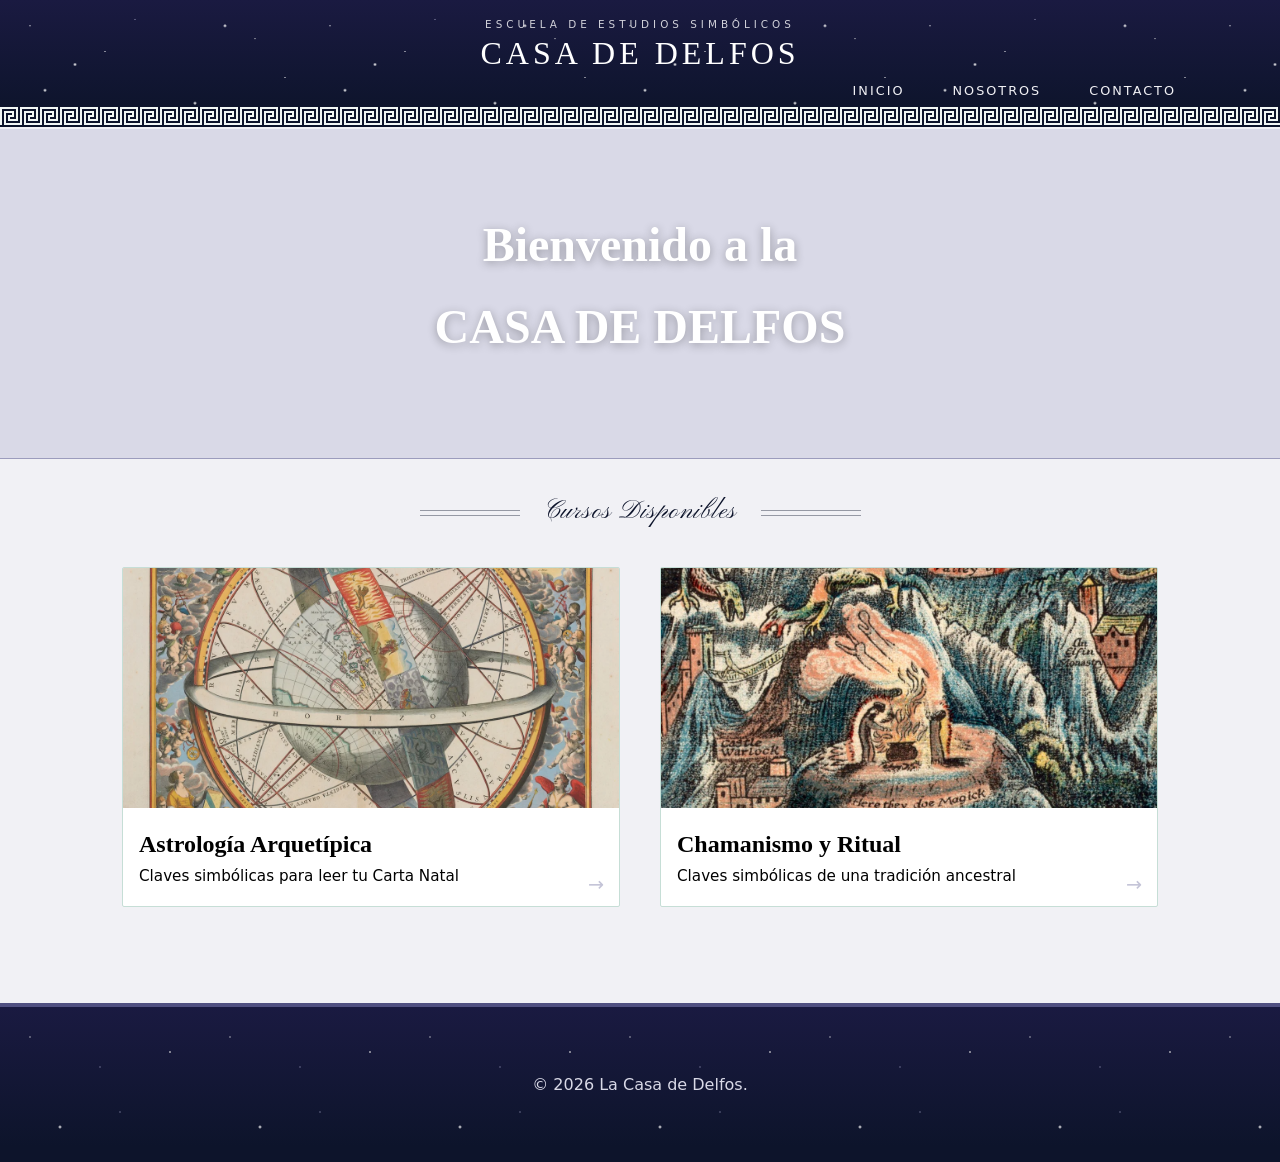
<file: index.html>
<!DOCTYPE html>
<html lang="es">
<head>
    <meta charset="UTF-8">
    <meta name="viewport" content="width=device-width, initial-scale=1.0">
    <meta name="description" content="Casa de Delfos">
    <title>Casa de Delfos</title>
    <link rel="stylesheet" href="styles.css">
    <script src="componentes.js"></script>
</head>
<body>

    <mi-header></mi-header>

    <section class="carousel-container">
        <div class="carousel-track">
            <div class="slide slide-1">
                <div class="container">
                    <h2>Bienvenido a la<br>CASA DE DELFOS</h2>
                </div>
            </div>
            <div class="slide slide-2">
                <div class="container">
                    <h2>Astrología Arquetípica</h2>
                </div>
            </div>
            <div class="slide slide-3">
                <div class="container">
                    <h2>Chamanismo y Ritual</h2>
                </div>
            </div>
        </div>
    </section>

    <main class="container">
       <h2 class="section-title">Cursos Disponibles</h2>
        
        <div class="grid-talleres">
            <a href="astrologia.html" class="card">
                <div class="card-img" style="background-image: url('astrologia.png');"></div>
                <div class="card-content">
                    <h3 class="card-title">Astrología Arquetípica</h3>
                    <p class="card-desc">Claves simbólicas para leer tu Carta Natal</p>
                    <span class="card-link">Inscríbete &rarr;</span>
                </div>
            </a>

            <a href="chamanismo.html" class="card">
                <div class="card-img" style="background-image: url('chamanismo.png');"></div>
                <div class="card-content">
                    <h3 class="card-title">Chamanismo y Ritual</h3>
                    <p class="card-desc">Claves simbólicas de una tradición ancestral</p>
                    <span class="card-link">Inscríbete &rarr;</span>
                </div>
            </a>
        </div>
    </main>

    <mi-footer></mi-footer>

</body>
</html>
</file>
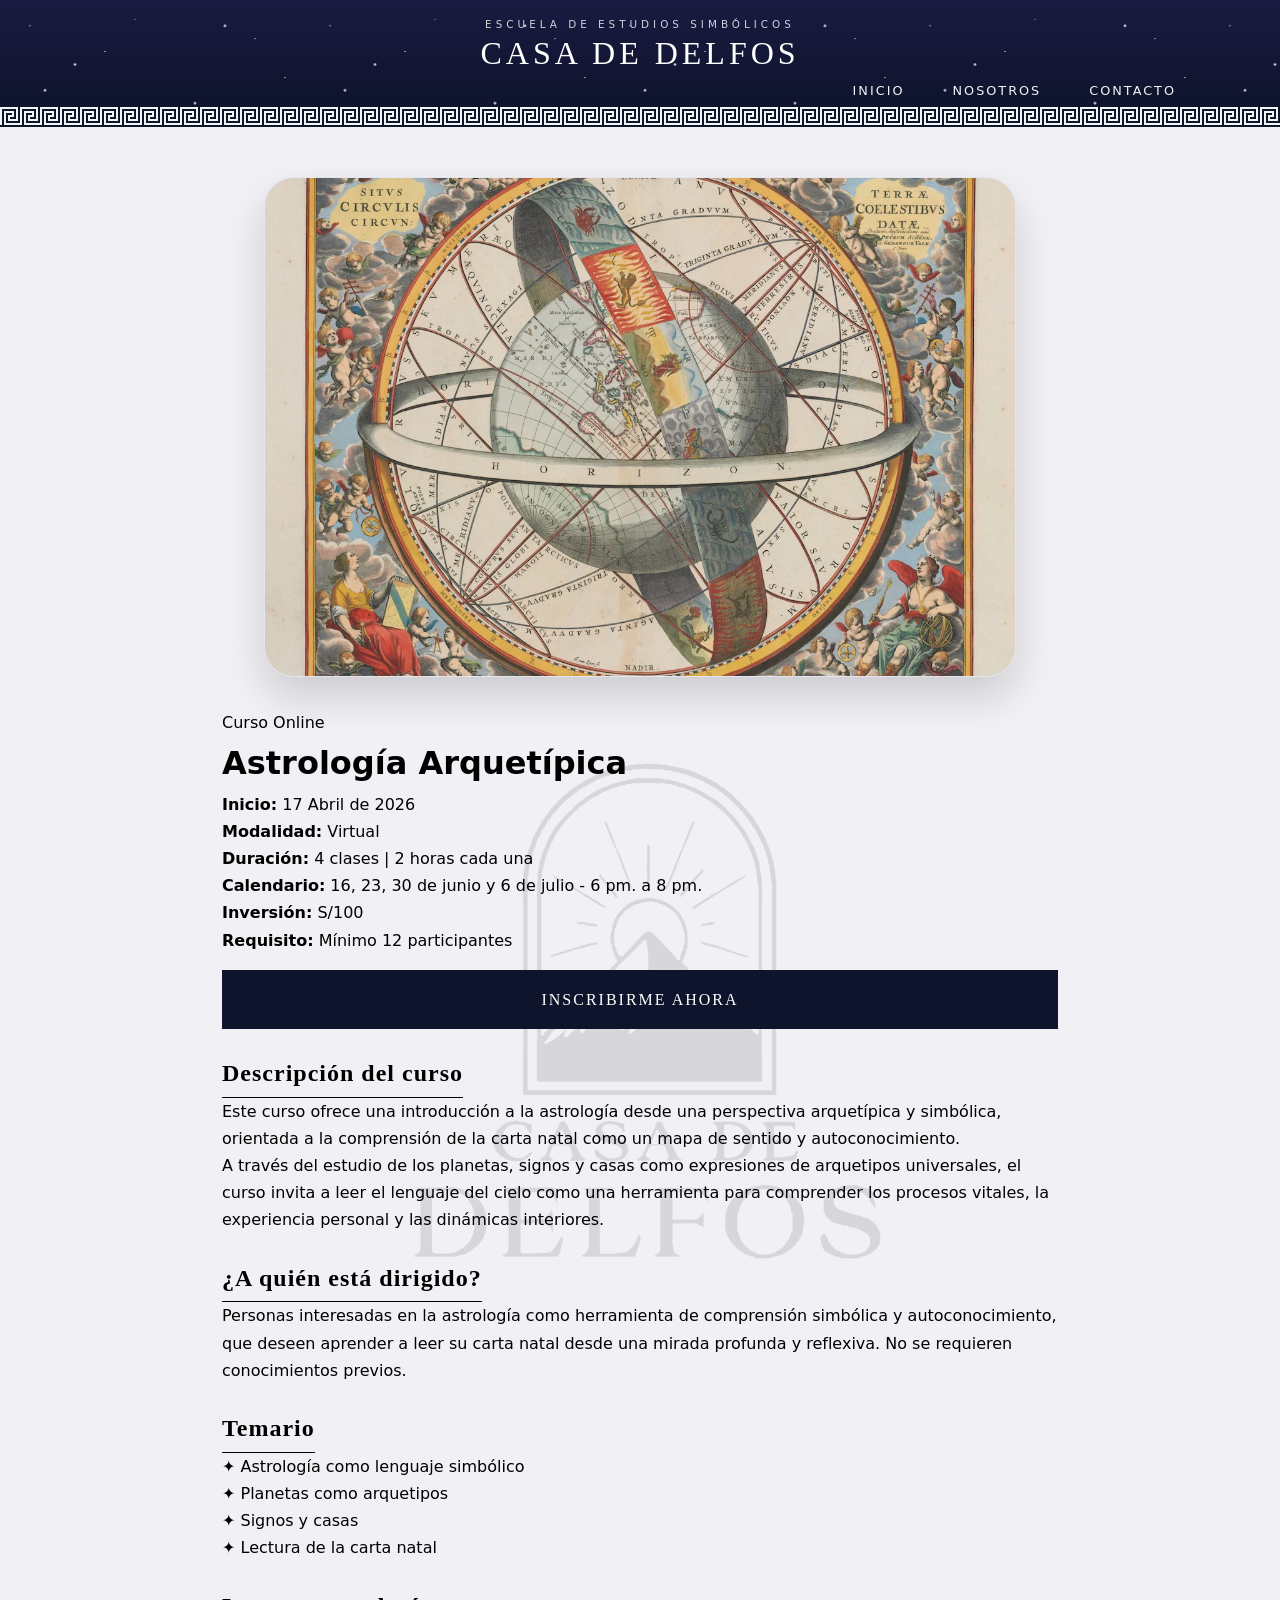
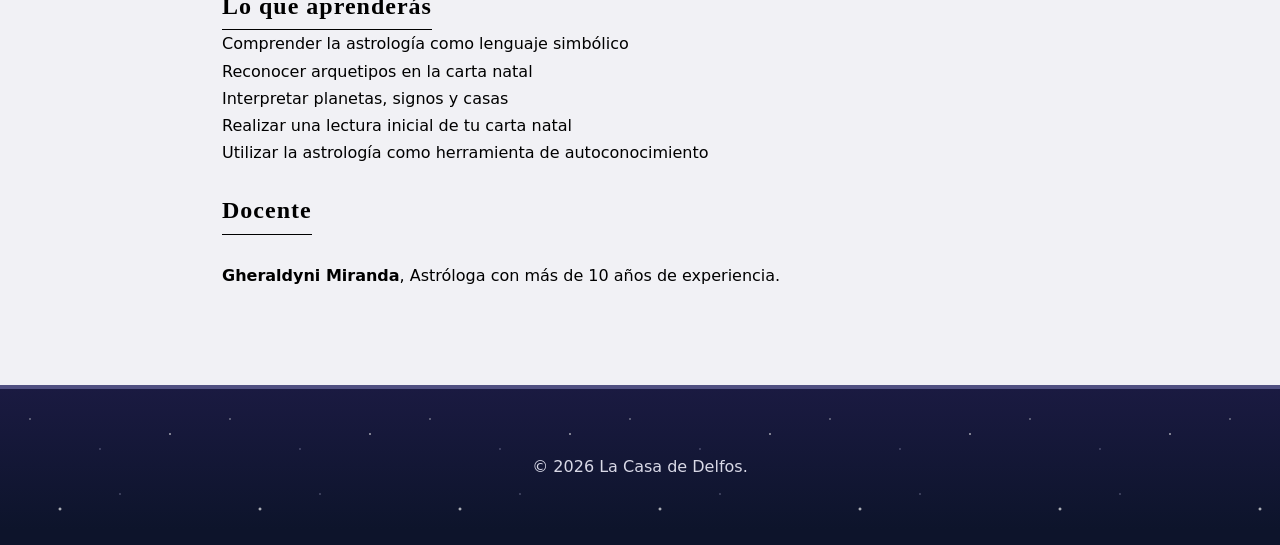
<file: astrologia.html>
<!DOCTYPE html>
<html lang="es">
<head>
    <meta charset="UTF-8">
    <meta name="viewport" content="width=device-width, initial-scale=1.0">
    <title>Astrología Arquetípica</title>
    <link rel="stylesheet" href="styles.css">
    <script src="componentes.js"></script>
</head>
<body>

    <mi-header></mi-header>

    <main class="container">
        <div class="taller-layout">
            <!-- Información detallada del curso -->
             <div class="image-for-taller">
                    <img src="astrologia.png" alt="Descripción del taller" class="img-content">
            </div>
            <div class="taller-info">
                <span class="tag">Curso Online</span>
                <h1>Astrología Arquetípica</h1>
                
                <!-- Meta -->
                <div class="taller-meta">
                    <p><strong>Inicio:</strong> 17 Abril de 2026</p>
                    <p><strong>Modalidad:</strong> Virtual</p>
                    <p><strong>Duración:</strong> 4 clases | 2 horas cada una</p>
                    <p><strong>Calendario:</strong> 16, 23, 30 de junio y 6 de julio - 6 pm. a 8 pm.</p>
                    <p><strong>Inversión:</strong> S/100</p>
                    <p><strong>Requisito:</strong> Mínimo 12 participantes</p>
                </div>

                <form action="https://wa.link/7pgxpr" method="get">
                    <a href="https://wa.me/51967212549" class="btn-primary" style="text-align: center; display: inline-block;">
                    Inscribirme ahora
                    </a>
                </form>
                <!-- Descripción -->
                <section>
                    <h2>Descripción del curso</h2>
                    <p>Este curso ofrece una introducción a la astrología desde una perspectiva arquetípica y simbólica, orientada a la comprensión de la carta natal como un mapa de sentido y autoconocimiento.</p>
                    <p>A través del estudio de los planetas, signos y casas como expresiones de arquetipos universales, el curso invita a leer el lenguaje del cielo como una herramienta para comprender los procesos vitales, la experiencia personal y las dinámicas interiores.</p>
                </section>

                <!-- Público -->
                <section>
                    <h2>¿A quién está dirigido?</h2>
                    <p>Personas interesadas en la astrología como herramienta de comprensión simbólica y autoconocimiento, que deseen aprender a leer su carta natal desde una mirada profunda y reflexiva. No se requieren conocimientos previos.</p>
                </section>

                <!-- Temario -->
                <section>
                    <h2>Temario</h2>
                    <ul>
                        <li>✦ Astrología como lenguaje simbólico</li>
                        <li>✦ Planetas como arquetipos</li>
                        <li>✦ Signos y casas</li>
                        <li>✦ Lectura de la carta natal</li>
                    </ul>
                </section>

                <!-- Aprendizajes -->
                <section>
                    <h2>Lo que aprenderás</h2>
                    <ul>
                        <li>Comprender la astrología como lenguaje simbólico</li>
                        <li>Reconocer arquetipos en la carta natal</li>
                        <li>Interpretar planetas, signos y casas</li>
                        <li>Realizar una lectura inicial de tu carta natal</li>
                        <li>Utilizar la astrología como herramienta de autoconocimiento</li>
                    </ul>
                </section>
                 <!-- Docente -->
                <section>
                    <h2>Docente</h2>
                    <p><br></p>
                    <p><strong>Gheraldyni Miranda</strong>, Astróloga con más de 10 años de experiencia.</p>
                </section>

            </div>
        </div>
    </main>

    <mi-footer></mi-footer>

</body>
</html>
</file>
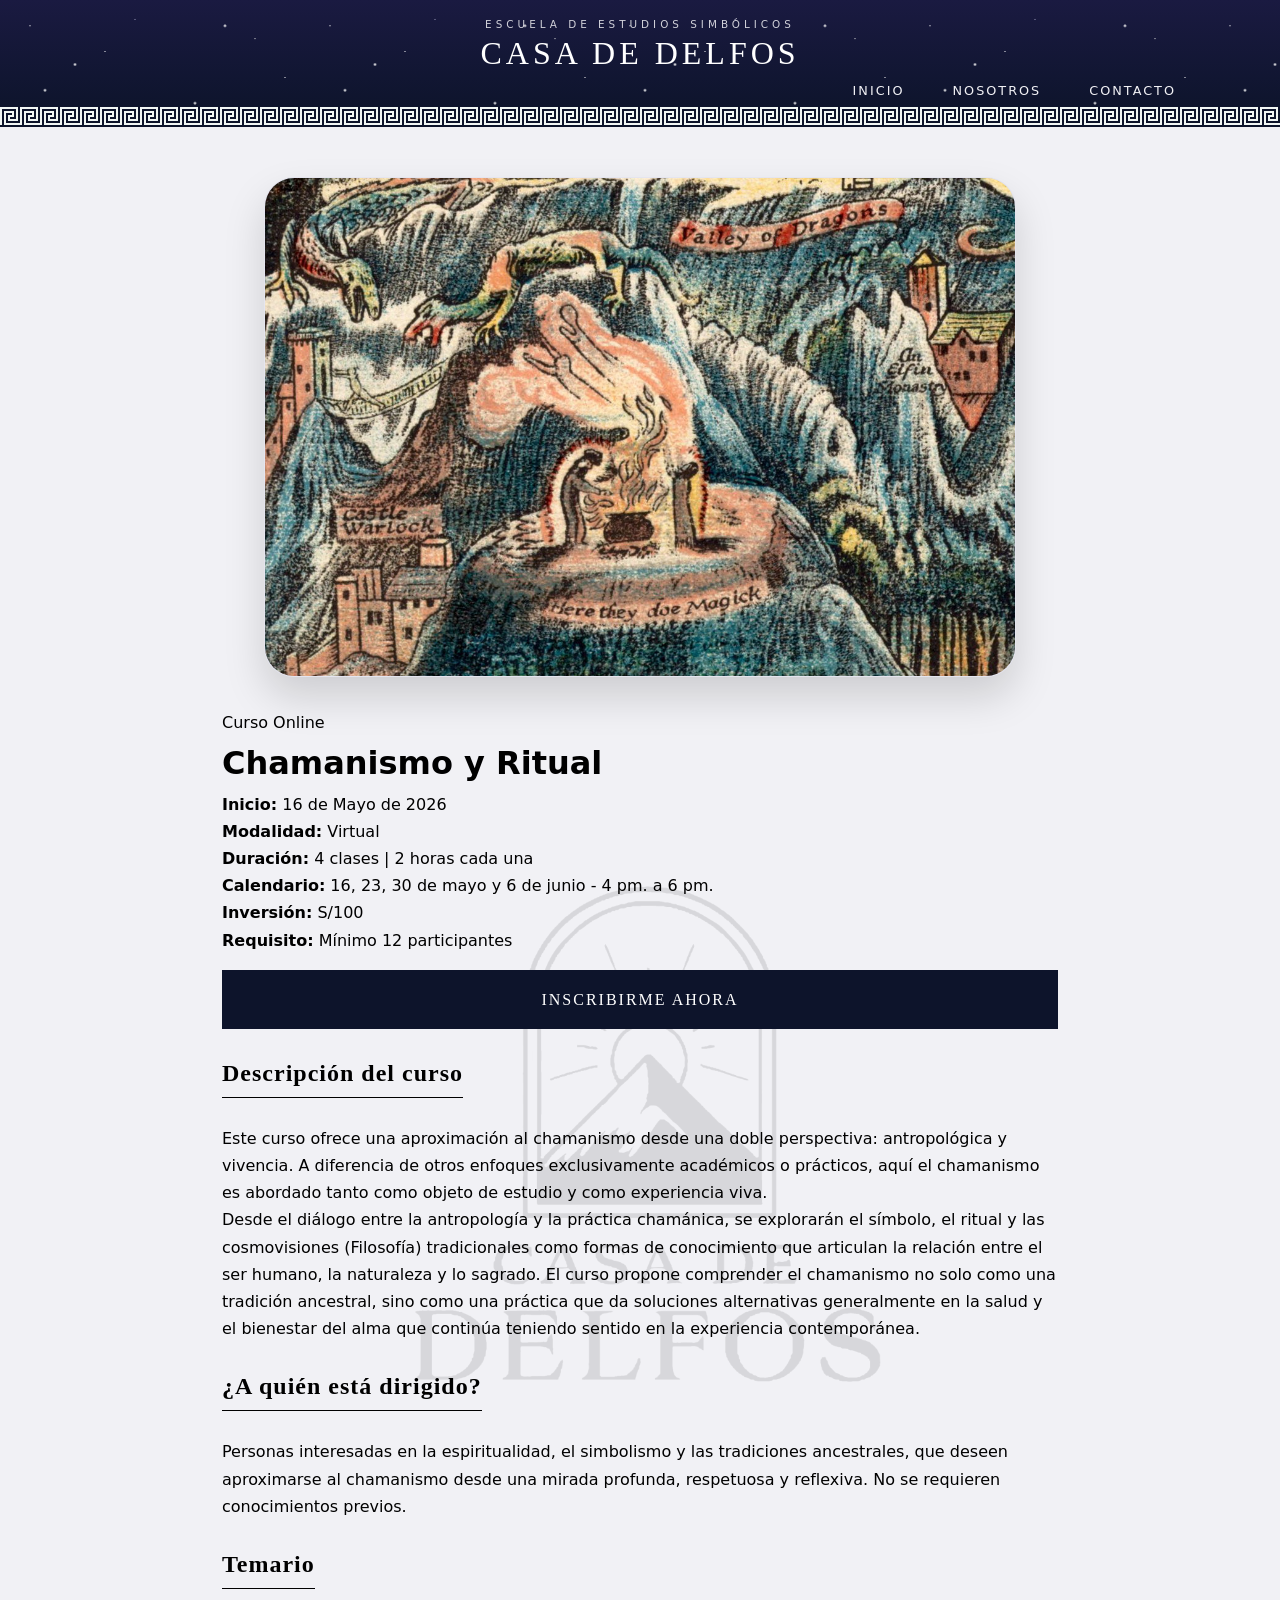
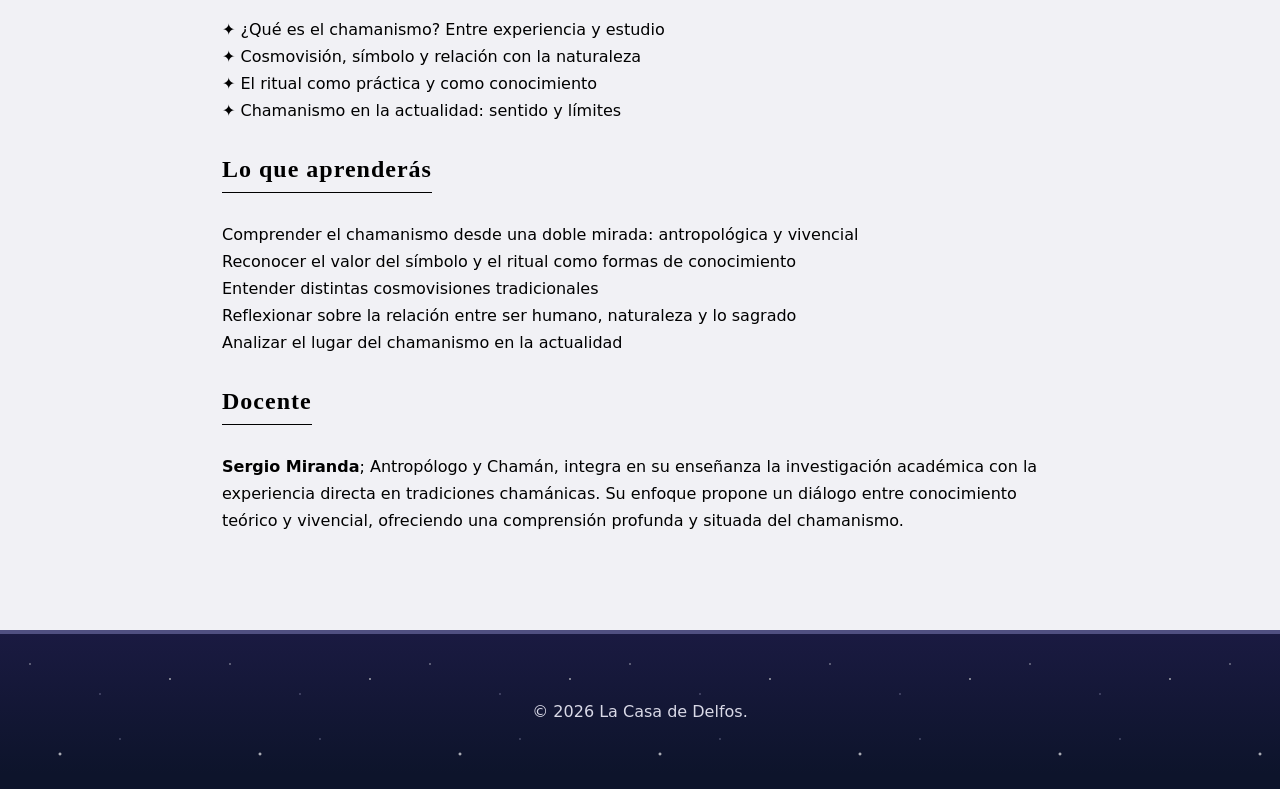
<file: chamanismo.html>
<!DOCTYPE html>
<html lang="es">
<head>
    <meta charset="UTF-8">
    <meta name="viewport" content="width=device-width, initial-scale=1.0">
    <title>Chamanismo y Ritual</title>
    <link rel="stylesheet" href="styles.css">
    <script src="componentes.js"></script>
</head>
<body>

    <mi-header></mi-header>

    <main class="container">
        <div class="taller-layout">
            <!-- Información detallada del curso -->
                <!-- Formulario de inscripción -->
                <div class="image-for-taller">
                    <img src="chamanismo.png" alt="Descripción del taller" class="img-content">
                </div>
                <div class="taller-info">
                <span class="tag">Curso Online</span>
                <h1>Chamanismo y Ritual</h1>
                
                <!-- Meta -->
                <div class="taller-meta">
                    <p><strong>Inicio:</strong> 16 de Mayo de 2026</p>
                    <p><strong>Modalidad:</strong> Virtual</p>
                    <p><strong>Duración:</strong> 4 clases | 2 horas cada una</p>
                    <p><strong>Calendario:</strong> 16, 23, 30 de mayo y 6 de junio - 4 pm. a 6 pm.</p>
                    <p><strong>Inversión:</strong> S/100</p>
                    <p><strong>Requisito:</strong> Mínimo 12 participantes</p>
                </div>

                <form action="https://wa.link/7pgxpr" method="get">
                    <a href="https://wa.me/51967212549" class="btn-primary" style="text-align: center; display: inline-block;">
                    Inscribirme ahora
                    </a>
                </form>
                <!-- Descripción -->
                <section>
                    <h2>Descripción del curso</h2>
                    <p><br></p>
                    <p>Este curso ofrece una aproximación al chamanismo desde una doble perspectiva: antropológica y vivencia. A diferencia de otros enfoques exclusivamente académicos o prácticos, aquí el chamanismo es abordado tanto como objeto de estudio y como experiencia viva. <br>Desde el diálogo entre la antropología y la práctica chamánica, se explorarán el símbolo, el ritual y las cosmovisiones (Filosofía) tradicionales como formas de conocimiento que articulan la relación entre el ser humano, la naturaleza y lo sagrado. El curso propone comprender el chamanismo no solo como una tradición ancestral, sino como una práctica que da soluciones alternativas generalmente en la salud y el bienestar del alma que continúa teniendo sentido en la experiencia contemporánea.</p>
                </section>

                <!-- Público -->
                <section>
                    <h2>¿A quién está dirigido?</h2>
                    <p><br></p>
                    <p>Personas interesadas en la espiritualidad, el simbolismo y las tradiciones ancestrales, que deseen aproximarse al chamanismo desde una mirada profunda, respetuosa y reflexiva. No se requieren conocimientos previos.</p>
                </section>

                <!-- Temario -->
                <section>
                    <h2>Temario</h2>
                    <p><br></p>
                    <ul>
                        <li>✦ ¿Qué es el chamanismo? Entre experiencia y estudio</li>
                        <li>✦ Cosmovisión, símbolo y relación con la naturaleza</li>
                        <li>✦ El ritual como práctica y como conocimiento</li>
                        <li>✦ Chamanismo en la actualidad: sentido y límites</li>
                    </ul>
                </section>

                <!-- Aprendizajes -->
                <section>
                    <h2>Lo que aprenderás</h2>
                    <p><br></p>
                    <ul>
                        <li>Comprender el chamanismo desde una doble mirada: antropológica y vivencial</li>
                        <li>Reconocer el valor del símbolo y el ritual como formas de conocimiento</li>
                        <li>Entender distintas cosmovisiones tradicionales</li>
                        <li>Reflexionar sobre la relación entre ser humano, naturaleza y lo sagrado</li>
                        <li>Analizar el lugar del chamanismo en la actualidad</li>
                    </ul>
                </section>

                <!-- Docente -->
                <section>
                    <h2>Docente</h2>
                    <p><br></p>
                    <p><strong>Sergio Miranda</strong>; Antropólogo y Chamán, integra en su enseñanza la investigación académica con la experiencia directa en tradiciones chamánicas. Su enfoque propone un diálogo entre conocimiento teórico y vivencial, ofreciendo una comprensión profunda y situada del chamanismo.</p>
                </section>

            </div>

            <!-- Sidebar con resumen -->
           
        </div>
    </main>

    <mi-footer></mi-footer>
    
</body>
</html>
</file>
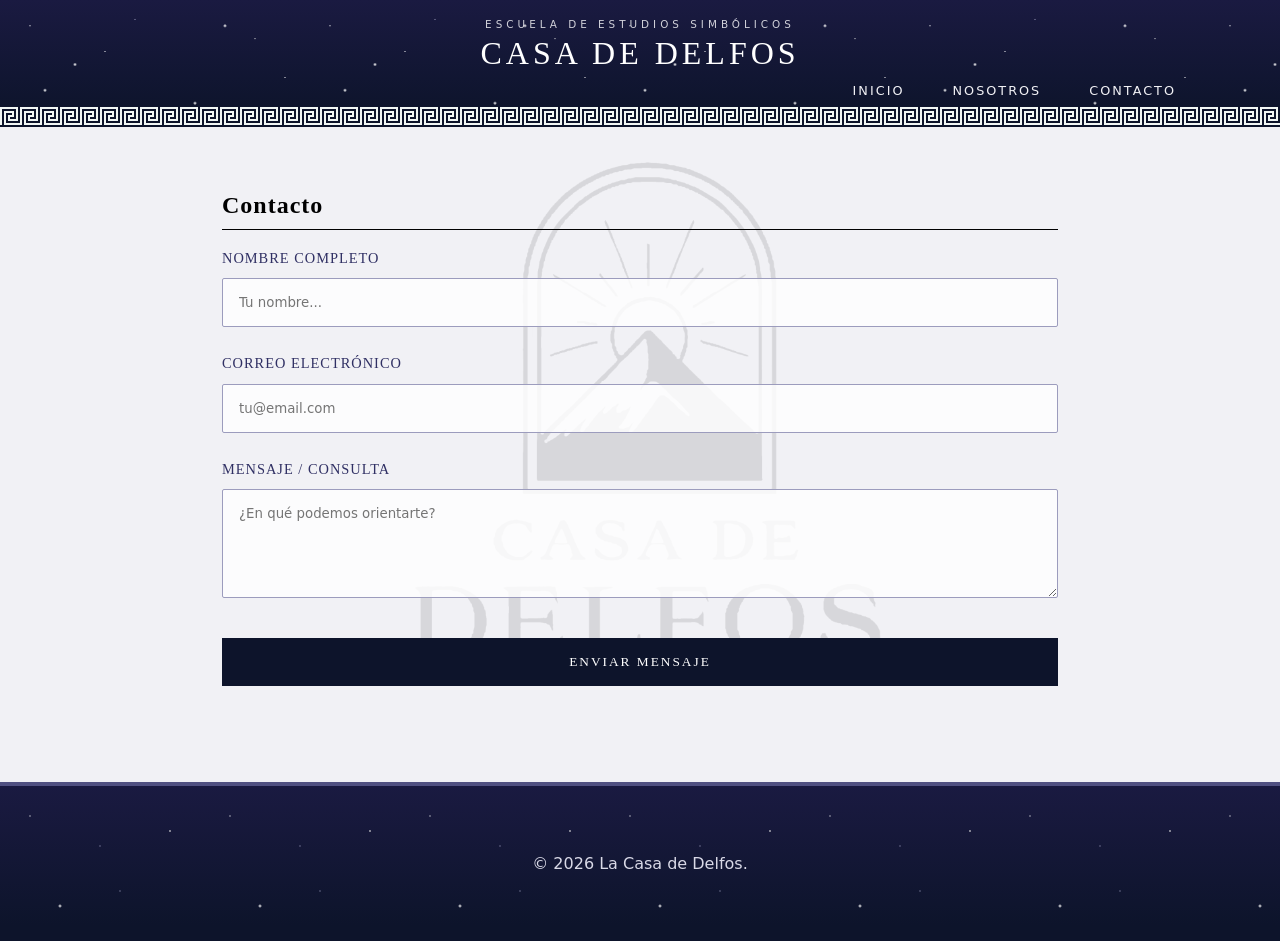
<file: contacto.html>
<!DOCTYPE html>
<html lang="es">
<head>
    <meta charset="UTF-8">
    <meta name="viewport" content="width=device-width, initial-scale=1.0">
    <title>Contacto</title>
    <link rel="stylesheet" href="styles.css">
    <script src="componentes.js"></script>
</head>
<body>

    <mi-header></mi-header>

    <main class="container">

        <div class="taller-layout">

            <h2>Contacto</h2>
            <form action="https://formspree.io/f/mqewzzqb" method="POST" class="contact-form">
                
                <div class="form-group">
                    <label for="name">Nombre completo</label>
                    <input type="text" id="name" name="name" placeholder="Tu nombre..." required>
                </div>

                <div class="form-group">
                    <label for="email">Correo electrónico</label>
                    <input type="email" id="email" name="email" placeholder="tu@email.com" required>
                </div>

                <div class="form-group">
                    <label for="message">Mensaje / Consulta</label>
                    <textarea id="message" name="message" rows="5" placeholder="¿En qué podemos orientarte?" required></textarea>
                </div>

                <button type="submit" class="btn-primary">Enviar Mensaje</button>
                
            </form>
        </div>
    </main>

    <mi-footer></mi-footer>
</body>
</html>
</file>
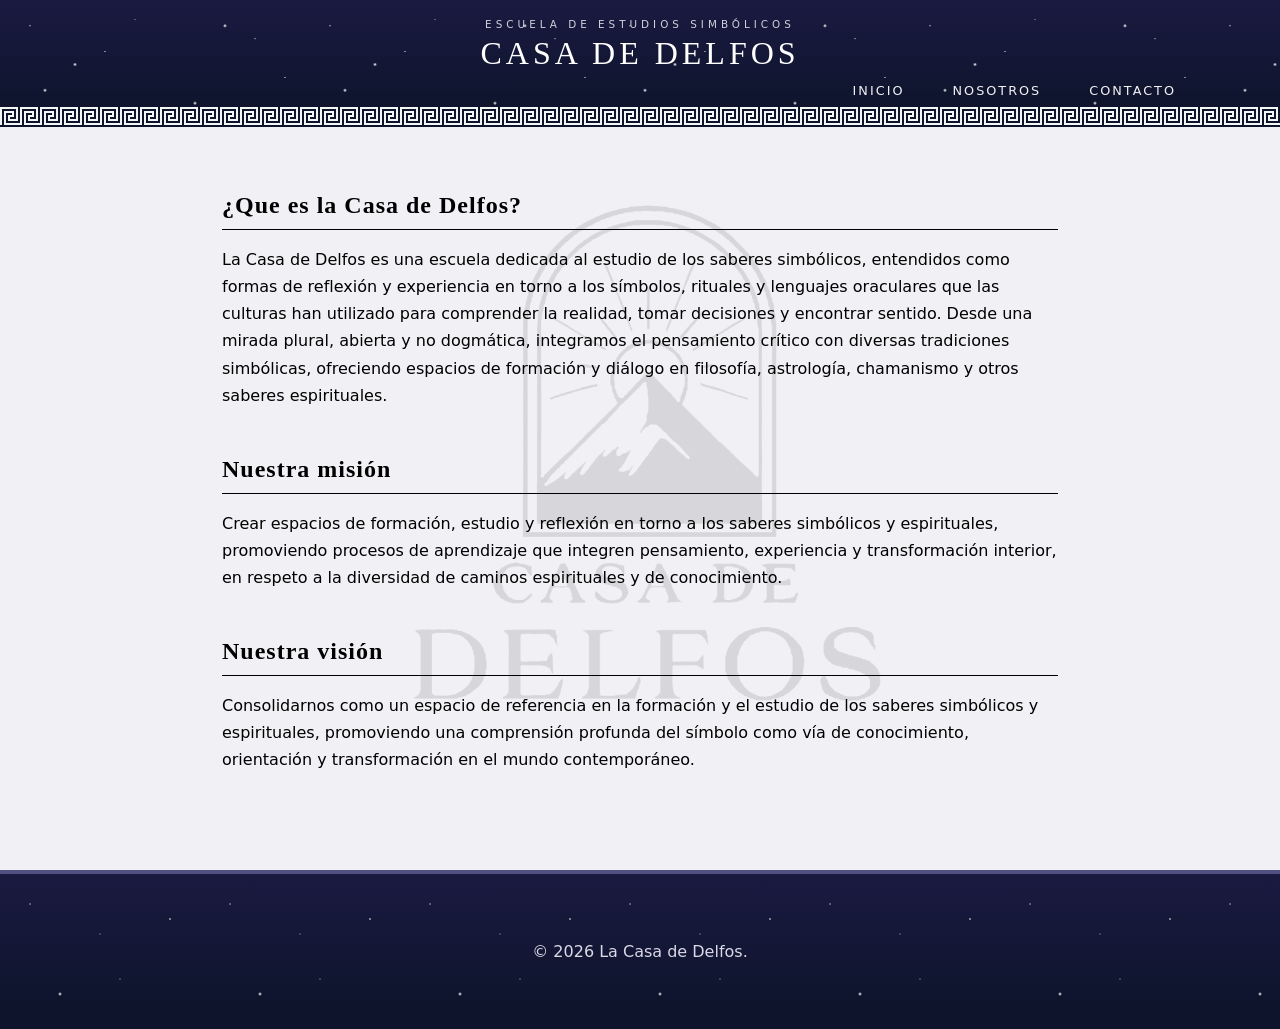
<file: nosotros.html>
<!DOCTYPE html>
<html lang="es">
<head>
    <meta charset="UTF-8">
    <meta name="viewport" content="width=device-width, initial-scale=1.0">
    <title>Nosotros</title>
    <link rel="stylesheet" href="styles.css">
    <script src="componentes.js"></script>
</head>
<body>

    <mi-header></mi-header>

    <main class="container">

        <div class="taller-layout">

                <h2>¿Que es la Casa de Delfos?</h2>
                    <p>La Casa de Delfos es una escuela dedicada al estudio de los saberes simbólicos, entendidos como formas de reflexión y experiencia en torno a los símbolos, rituales y lenguajes oraculares que las culturas han utilizado para comprender la realidad, tomar decisiones y encontrar sentido. Desde una mirada plural, abierta y no dogmática, integramos el pensamiento crítico con diversas tradiciones simbólicas, ofreciendo espacios de formación y diálogo en filosofía, astrología, chamanismo y otros saberes espirituales.</p>
                <h2>Nuestra misión</h2>
                    <p>Crear espacios de formación, estudio y reflexión en torno a los saberes simbólicos y espirituales, promoviendo procesos de aprendizaje que integren pensamiento, experiencia y transformación interior, en respeto a la diversidad de caminos espirituales y de conocimiento.</p>
                <h2>Nuestra visión</h2>
                    <p>Consolidarnos como un espacio de referencia en la formación y el estudio de los saberes simbólicos y espirituales, promoviendo una comprensión profunda del símbolo como vía de conocimiento, orientación y transformación en el mundo contemporáneo.</p>

        </div>

    </main> 

    <mi-footer></mi-footer>

</body>
</html>
</file>
<file: styles.css>
/* =========================================
   VARIABLES Y RESET (Paleta Jade Griego)
   ========================================= */
@import url('https://fonts.googleapis.com/css2?family=Cormorant+Garamond:wght@400;700&family=Pinyon+Script&display=swap');

:root {
    --bg-color: #f1f1f5;
    --bg-secondary: #d9d9e7;
    --text-main: #0d142b;       
    --text-secondary: #303064; 
    --text-black: #000000;
    --accent-color: #505081;
    --accent-light: #9c9cbd;    
    --gold-mute: #e0e0e0;       
    --text-maingradient: #1a1a41;

    /* Nube de estrellas consolidada para mayor eficiencia */
    --stars-shadow: 
        10vw 15vh #fff, 25vw 40vh #fff, 35vw 10vh #9c9cbd, 
        50vw 30vh #fff, 65vw 45vh #e0e0e0, 80vw 15vh #fff, 
        90vw 50vh #9c9cbd, 15vw 70vh #fff, 45vw 85vh #fff, 
        75vw 70vh #e0e0e0, 5vw 90vh #fff, 95vw 80vh #fff,
        12vw 35vh #fff, 42vw 12vh #fff, 72vw 55vh #9c9cbd,
        22vw 85vh #fff, 55vw 65vh #fff, 88vw 25vh #e0e0e0;

    --font-serif: 'Garamond', 'Times New Roman', serif;
    --font-sans: system-ui, -apple-system, sans-serif;
}

* { 
    box-sizing: border-box; 
    margin: 0; 
    padding: 0; 
}

body {
    padding-top: 129px;
    font-family: var(--font-sans);
    background-color: var(--bg-color);
    color: var(--text-main);
    line-height: 1.7;
}

a { 
    text-decoration: none; 
    color: inherit; 
    transition: color 0.3s ease; 
}

ul { 
    list-style: none; 
}

/* =========================================
   HEADER IMPONENTE CON MEANDRO Y DRAGONES
   ========================================= */
header, footer {
    overflow: hidden;
    color: var(--bg-color);
}

header {
    position: fixed;
    top: 0;
    left: 0;
    width: 100%;
    height: 129px; 
    z-index: 1000; 
    background: linear-gradient(to bottom, var(--text-maingradient) 0%, var(--text-main) 90%);
    padding: 1rem 0; 
    text-align: center;
    border-bottom: 2px solid var(--bg-color);
    overflow: hidden; /* Importante para que las estrellas no se salgan */
}
/* Patrón Meandro (Llave Griega) en el borde inferior */
header::after {
    content: "";
    position: absolute;
    bottom: 0.15rem;
    left: 0;
    width: 100%;
    height: 18px; 
    background-image: url('meandro.png');
    background-repeat: repeat-x;
    background-size: 20px 18px; 
}
header::before {
    content: "";
    position: absolute;
    inset: 0; /* Cubre todo el header (top, left, bottom, right: 0) */
    pointer-events: none;
    z-index: 0; /* Se queda justo encima del fondo azul */
    
    /* Creamos estrellas de diferentes tamaños y posiciones */
    background-image: 
        radial-gradient(1px 1px at 10% 20%, white, transparent),
        radial-gradient(2px 2px at 25% 50%, white, transparent),
        radial-gradient(1px 1px at 45% 15%, var(--accent-light), transparent),
        radial-gradient(2px 2px at 65% 80%, white, transparent),
        radial-gradient(1px 1px at 85% 30%, var(--gold-mute), transparent),
        radial-gradient(2px 2px at 15% 70%, white, transparent),
        radial-gradient(1px 1px at 35% 40%, white, transparent),
        radial-gradient(1px 1px at 55% 90%, var(--accent-light), transparent),
        radial-gradient(2px 2px at 75% 20%, white, transparent),
        radial-gradient(1px 1px at 95% 60%, white, transparent);
    
    background-repeat: repeat; /* Esto multiplica las estrellas por todo el header */
    background-size: 300px 129px; /* Controla la densidad */
    
    animation: brilloEstelar 4s infinite ease-in-out;
}
.header-content, .navbar {
    position: relative;
    z-index: 10; /* Mucho más alto que el 0 de las estrellas */
}
@keyframes brilloEstelar {
    0%, 100% { opacity: 0.2; }
    50% { opacity: 1; }
}
/* =========================================
   NAVBAR Y LOGO
   ========================================= */
.navbar {
    background-color: transparent;
    width: 100%;
    position: relative;
    z-index: 10; 
}

.navbar .container {
    max-width: 1200px;
    margin: 0 auto;
    display: flex;
    justify-content: flex-end;
    padding-right: 5%; 
}

.navbar ul {
    display: flex;
    gap: 3rem;           
}

.navbar a {
    color: var(--bg-color);
    text-transform: uppercase;
    font-size: 0.8rem;
    letter-spacing: 2px;
    font-weight: 500;
}

.navbar a:hover {
    color: var(--accent-light);
}

.header-subtext {
    display: flex;
    justify-content: center;
    align-items: center;
    gap: 0.5rem;
    font-size: 0.65rem;       
    letter-spacing: 0.25rem;  
    text-transform: uppercase; 
    font-weight: 400;         
    opacity: 0.85;          
}

.header-content {
    display: flex;
    justify-content: center;
    align-items: center;
    gap: 1.5rem;
    margin-bottom: 0.25rem;
}

.logo-wrapper {
    display: flex;
    align-items: center;
    gap: 1rem;
}

.logo {
    font-family: var(--font-serif);
    font-size: 2rem;
    font-weight: 200;
    letter-spacing: 4px;
    text-transform: uppercase;
    color: #fff;
    line-height: 1.2;
}

.contact-form {
    display: flex;
    flex-direction: column;
    gap: 1.5rem;
    position: relative;
    z-index: 2;
}

.form-group {
    display: flex;
    flex-direction: column;
    gap: 0.5rem;
    text-align: left;
}

.form-group label {
    font-family: var(--font-serif);
    font-size: 0.9rem;
    color: var(--text-secondary);
    text-transform: uppercase;
    letter-spacing: 1px;
}

.form-group input, 
.form-group textarea {
    padding: 1rem;
    border: 1px solid var(--accent-light);
    background: rgba(255, 255, 255, 0.8);
    font-family: var(--font-sans);
    color: var(--text-main);
    border-radius: 2px;
    transition: all 0.3s ease;
}

.form-group input:focus, 
.form-group textarea:focus {
    outline: none;
    border-color: var(--accent-color);
    box-shadow: 0 0 8px rgba(80, 80, 129, 0.1);
}

/* Ajuste del botón para que parezca un sello o piedra */
.btn-primary {
    background: var(--text-maingradient);
    color: white;
    padding: 1.2rem;
    font-family: var(--font-serif);
    text-transform: uppercase;
    letter-spacing: 3px;
    border: none;
    cursor: pointer;
    transition: transform 0.2s, background 0.3s;
    margin-top: 1rem;
}

.btn-primary:hover {
    background: var(--accent-color);
    transform: translateY(-2px);
}
/* =========================================
   CARRUSEL (CSS PURO - SIN JS)
   ========================================= */
.carousel-container {
    width: 100%;
    height: 330px; 
    overflow: hidden;
    position: relative;
    background-color: var(--bg-secondary);
    margin-bottom: 2rem;
    border-bottom: 1px solid var(--accent-light);
}

.carousel-track {
    display: flex;
    width: 300%; 
    height: 100%;
    animation: slideShow 18s infinite ease-in-out;
}

.slide {
    width: 33.333%;
    height: 100%;
    position: relative;
    display: flex;
    flex-direction: column;
    justify-content: center;
    align-items: center;
    text-align: center;
    color: white;
}

.slide-1 { 
    /* Antes: linear-gradient(rgba(...), rgba(...)), url(...) */
    background: url('https://images.unsplash.com/photo-1455390582262-044cdead277a?ixlib=rb-4.0.3&auto=format&fit=crop&w=1000&q=80') center/cover; 
}

.slide-2 { 
    background: url('astrologia.png') center/cover; 
}

.slide-3 { 
    background: url('chamanismo.png') center/cover; 
}
.slide h2 {
    font-family: var(--font-serif);
    font-size: 3rem;
    margin-bottom: 1rem;
    text-shadow: 0 2px 10px rgba(0,0,0,0.3);
}

.slide p {
    font-size: 1.2rem;
    max-width: 600px;
    margin: 0 auto;
}

@keyframes slideShow {
    0%, 25% { transform: translateX(0); }       
    33%, 58% { transform: translateX(-33.333%); } 
    66%, 91% { transform: translateX(-66.666%); } 
    100% { transform: translateX(0); }          
}

/* =========================================
   RESTO DEL LAYOUT (Tarjetas, Container)
   ========================================= */
.image-for-taller {
    width: 90%;            /* No ocupa el 100% del ancho de la pantalla */
    max-width: 800px;      /* Lo limitamos para que parezca un cuadro/ventana */
    height: 500px;         /* Mantén la altura o ajústala a 600px si lo quieres más cuadrado */
    margin: 1rem auto;     /* 'auto' lo centra horizontalmente; 2rem de aire arriba/abajo */
    
    overflow: hidden;
    position: relative;
    background-color: var(--bg-secondary);
    
    /* BORDES SUAVIZADOS */
   border-radius: 60% 40% 30% 70% / 60% 30% 70% 40%;
    border-radius: 30px;   /* Ajusta este valor para más o menos redondeo */
    box-shadow: 0 20px 40px rgba(0,0,0,0.15); /* Sombra para darle profundidad */
    
    border: 1px solid rgba(255, 255, 255, 0.3); /* Un borde sutil tipo cristal */
}
.image-for-taller img {
    width: 100%;
    height: 100%;
    
    /* 1. Recorta la imagen para llenar el contenedor */
    object-fit: cover; 
    
    /* 2. CENTRADO PERFECTO: El primer valor es horizontal, el segundo vertical */
    /* 'center' asegura que el corazón de la imagen siempre esté en medio */
    object-position: center center; 
    
    display: block;
    
    /* Suavizado para evitar bordes dentados en las curvas */
    image-rendering: auto;
}

.accordion {
    cursor: pointer;
    display: flex;              
    align-items: center;
    justify-content: space-between; 
    gap: 10px;
}

.accordion::after {
    content: "▼";
    font-size: 0.8em;
    transition: transform 0.3s ease;
}

.accordion.active::after {
    transform: rotate(180deg);
}

.panel {
    max-height: 0;
    overflow: hidden;
    transition: max-height 0.35s ease;
}

.panel.open {
    max-height: 1000px;
}

.container { 
    max-width: 1100px; 
    margin: 0 auto; 
    padding: 0 2rem; 
}

/* =========================================
   SECTION TITLE (Líneas Dobles Laterales)
   ========================================= */
.section-title {
    display: flex;
    align-items: center;
    /* ESTO ES LO MÁS IMPORTANTE: Centra el grupo completo en la pantalla */
    justify-content: center; 
    
    gap: 1.5rem; 
    margin: 2rem 0; /* Aumentamos un poco el margen para que respire */
    width: 100%;
    
    font-family: "Pinyon Script";
    font-size: 1.6rem;
    letter-spacing: 1px;
    color: var(--text-main);
    font-weight: 400;
}

.section-title::before,
.section-title::after {
    content: "";
    /* Cambiamos flex: 0.3 por un ancho fijo o relativo para tener control total */
    /* Si usas flex: 0.3 con justify-content: center, se verá pequeño y centrado */
    flex: 0.3; 
    max-width: 100px; /* Evita que las líneas crezcan demasiado en pantallas anchas */
    height: 4px;      /* Espacio entre las dos líneas del conjunto */
    
    border-top: 1px solid rgba(13, 20, 43, 0.4);
    border-bottom: 1px solid rgba(13, 20, 43, 0.4);
}

.section-title span {
    white-space: nowrap;
    /* Opcional: un padding extra para alejar el texto de las líneas */
    padding: 0 0.5rem; 
}

.grid-talleres {
    display: grid;
    grid-template-columns: repeat(auto-fit, minmax(320px, 1fr));
    gap: 2.5rem;
    margin-bottom: 6rem;
}

.card {
    background: white;
    border: 1px solid #C6DED6;
    border-radius: 2px;
    overflow: hidden;
    transition: transform 0.4s ease, box-shadow 0.4s ease, border-color 0.4s ease;
}

.card:hover {
    transform: translateX(5px); /* Esto moverá TODA la tarjeta a la derecha */
    color: var(--text-main);
}


.card-img {
    height: 240px;
    background-color: var(--bg-secondary);
    display: flex;
    align-items: center;
    justify-content: center;
    color: var(--text-secondary);
    font-family: var(--font-serif);
    font-style: italic;
    font-size: 1.1rem;
    background-position: center center;
    background-repeat: no-repeat;
    background-size: cover; 
}

.card-content {
    padding: 1rem;
    position: relative;
}
.card-title { font-family: var(--font-serif); font-size: 1.5rem; margin-bottom: 0rem; color: var(--text-black); }
.card-desc { color: var(--text-black); margin-bottom: 0rem; font-size: 0.95rem; }
.card-link { 
    display: none; 
}

.card-content::after {
    content: "\2192"; 
    position: absolute;
    
    /* La ubicamos en la esquina exacta */
    bottom: 12px;     
    right: 15px;      
    
    /* Estética Jade Griego */
    font-size: 1.2rem;
    color: var(--accent-light); /* Color más suave para que no compita con el texto */
    opacity: 0.6;               /* Semi-transparente por defecto */
    
    transition: all 0.3s ease;
    pointer-events: none; 
    line-height: 1;
}

/* 3. Al hacer hover, la flecha cobra vida sin mover el layout */
.card:hover .card-content::after {
    opacity: 1;
    color: var(--accent-color);
    transform: translateX(3px); /* Movimiento lateral mínimo */
}
/* Botones y Forms */
.taller-layout {
    display: grid;
    gap: 1rem;
    padding: 2rem;
    max-width: 900px;
    margin: 0 auto;
    /* Necesario para que la imagen se posicione respecto a este bloque */
    position: relative; 
    color: var(--text-black);
    /* Asegura que la imagen no se salga si es muy grande */
    overflow: hidden;
    z-index: 1; /* Agrega esto para crear el contexto de capas */
}
.taller-layout::before {
    content: ""; /* Obligatorio para que funcione el pseudoelemento */
    
    /* LA IMAGEN: Reemplaza con tu ruta correcta */
    background-image: url('logo.png'); 
    
    /* AJUSTES DE LA IMAGEN */
    background-repeat: no-repeat;
    background-position: center center; /* Centrada vertical y horizontalmente */
    background-size: contain; /* O 'cover' si quieres que llene todo el ancho */
    background-size: 60%;
    filter: invert(1);
    opacity: 0.15; /* Muy sutil (0.05 a 0.15 recomendado para fondo) */
    /* Invierte colores y asegura que sea escala de grises */
    /* POSICIONAMIENTO (Cubre todo el contenedor) */
    position: absolute;
    top: 0;
    left: 0;
    width: 100%;
    height: 100%;
    z-index: -1; /* CAMBIO CLAVE: Usa -1 para que el texto no lo tape */
    pointer-events: none; /* Evita que la imagen interfiera con clicks */
    
}
.taller-sidebar { background: white; padding: 2rem; border: 1px solid #C6DED6; box-shadow: 0 4px 20px rgba(0,0,0,0.05); }
.taller-layout h2 {
    font-family: 'Cinzel', serif; /* O tu fuente principal */
    color: var(--text-black);
    text-align: left; /* Alineación forzada a la izquierda */
    margin: 1.5rem 0 0rem 0;
    border-bottom: 1px solid var(--text-black); /* Línea sutil debajo */
    display: inline-block; /* La línea solo ocupa el ancho del texto */
    padding-bottom: 3px;
    letter-spacing: 1px;
}
.taller-layout > h2,
.taller-layout > p,
.taller-layout > .taller-info {
    position: relative; 
    z-index: 1; /* Esto los eleva por encima de la imagen (z-index: 0) */
}
.btn-primary { 
    width: 100%; 
    background: var(--text-main); 
    color: #fff; 
    padding: 1rem; 
    border: none; 
    text-transform: uppercase; 
    letter-spacing: 2px; 
    cursor: pointer; 
    transition: background 0.3s ease; 
}

.btn-primary:hover { background: var(--accent-color); }

.form-control { 
    width: 100%; 
    padding: 0.8rem; 
    margin-bottom: 1.5rem; 
    border: 1px solid #ccc; 
}

footer { 
    background: linear-gradient(to bottom, var(--text-maingradient) 0%, var(--text-main) 90%);
    color: var(--bg-secondary); 
    text-align: center; 
    padding: 4rem 0; 
    margin-top: 4rem; 
    border-top: 4px solid var(--accent-color); 
    
    /* CRUCIAL PARA LAS ESTRELLAS */
    position: relative;
    overflow: hidden;
}
footer::before {
    content: "";
    position: absolute;
    inset: 0; /* Cubre todo el footer */
    pointer-events: none;
    z-index: 0;

    /* Estrellas usando Gradientes Radiales */
    background-image: 
        radial-gradient(1px 1px at 15% 10%, white, transparent),
        radial-gradient(2px 2px at 30% 40%, white, transparent),
        radial-gradient(1px 1px at 50% 20%, var(--accent-light), transparent),
        radial-gradient(2px 2px at 70% 60%, white, transparent),
        radial-gradient(1.5px 1.5px at 85% 15%, var(--gold-mute), transparent),
        radial-gradient(1px 1px at 10% 80%, white, transparent),
        radial-gradient(2px 2px at 40% 75%, white, transparent),
        radial-gradient(1px 1px at 60% 35%, var(--accent-light), transparent),
        radial-gradient(2px 2px at 90% 85%, white, transparent),
        radial-gradient(1px 1px at 25% 90%, white, transparent);
    
    background-repeat: repeat;
    background-size: 200px 300px; /* Un patrón un poco más amplio */
    
    /* Usamos la misma animación que creamos para el header */
    animation: brilloEstelar 6s infinite ease-in-out; 
}
/* Si el contenido del footer está en un div con clase container */
footer .container {
    position: relative;
    z-index: 2;
}
/* =========================================
   RESPONSIVE DESIGN
   ========================================= */
@media (max-width: 768px) {
    .logo { 
        font-size: 1.5rem; 
    }
    .carousel-container { 
        height: 400px; 
    }
    .slide h2 { 
        font-size: 2rem; 
    }
    .taller-layout { 
        grid-template-columns: 1fr; 
        gap: 2rem; 
    }
    
    /* 1. Contenedor de Navbar deslizable */
    .navbar .container { 
        padding: 0 1rem; 
        justify-content: flex-start; /* Alineamos al inicio para el scroll */
        overflow-x: auto;            /* Activa el desplazamiento horizontal */
        -webkit-overflow-scrolling: touch; /* Scroll suave y fluido en iOS */
        scrollbar-width: none;       /* Oculta la barra de scroll en Firefox */
    }

    /* Oculta la barra de scroll visual en Chrome/Safari/Edge */
    .navbar .container::-webkit-scrollbar {
        display: none;
    }

    /* 2. Lista de navegación sin salto de línea */
    .navbar ul { 
        gap: 1.5rem; 
        justify-content: flex-start; 
        flex-wrap: nowrap; /* CRUCIAL: Evita que los items bajen a otra línea */
        width: max-content; /* El ancho se adapta al total de los botones */
        padding-bottom: 0.5rem; /* Pequeño espacio inferior */
    }

    /* 3. Convertir enlaces en "botones" táctiles eficientes */
    .navbar a {
        display: inline-block;
        padding: 0.5rem 0.8rem; /* Aumenta el área táctil del dedo */
        background-color: rgba(255, 255, 255, 0.05); /* Fondo sutil estilo botón */
        border-radius: 4px;
        white-space: nowrap; /* Evita que el texto del botón se corte */
    }

    .navbar a:active {
        background-color: rgba(255, 255, 255, 0.2); /* Efecto visual al tocar */
    }
/* Animación de parpadeo suave para el Header */
}
</file>
